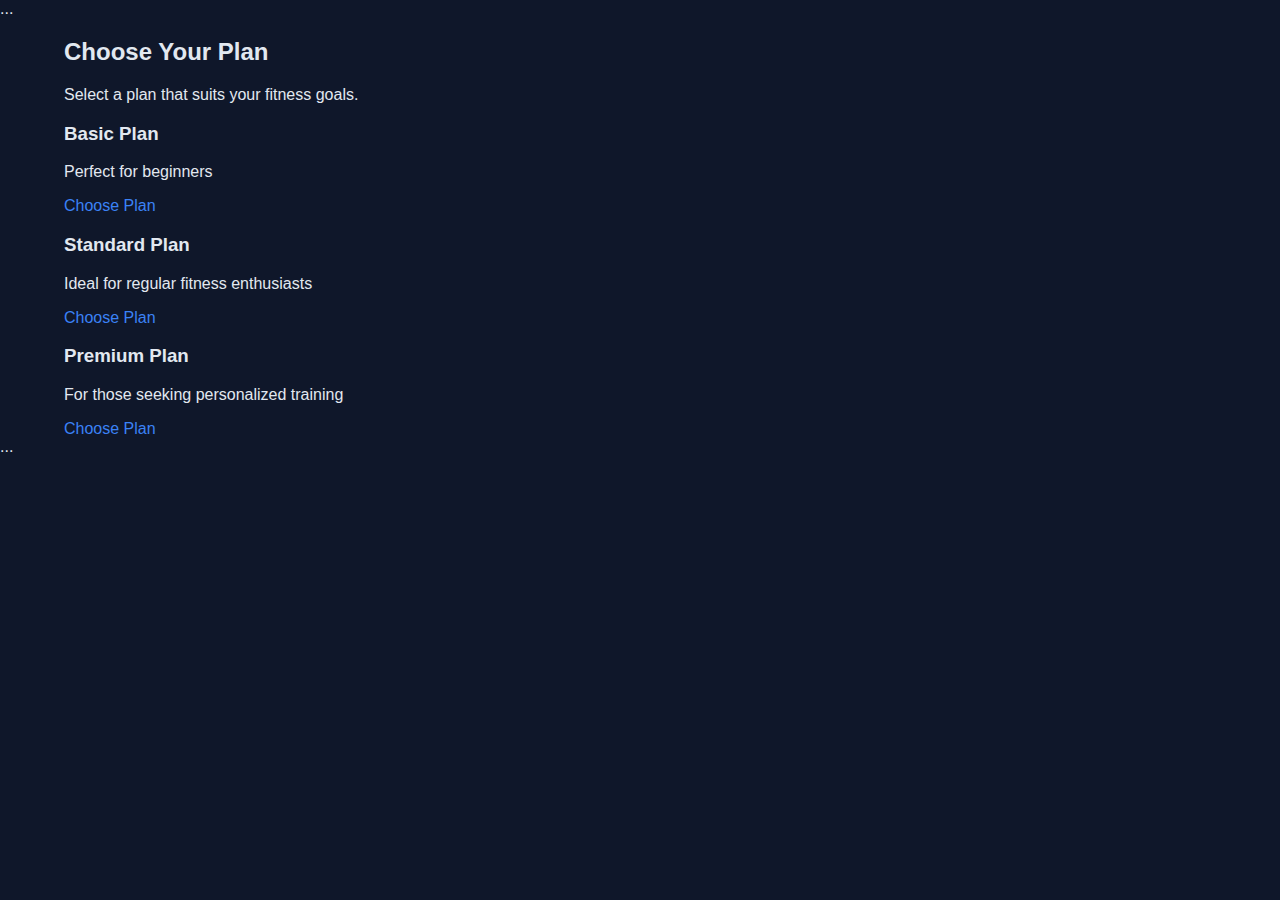
<file: choose-plan.html>
<!DOCTYPE html>
<html lang="en">
<head>
    <meta charset="UTF-8">
    <title>Choose Your Plan - Knockfit</title>
    <link rel="stylesheet" href="styles.css">
    <!-- Include the same head content as index.html -->
</head>
<body>
    <!-- Header -->
    <header>...</header>

    <!-- Choose Plan Section -->
    <section id="choose-plan" class="w-full py-20 bg-slate-800">
        <div class="container mx-auto px-6">
            <h2 class="text-4xl font-bold mb-6 text-white text-center">Choose Your Plan</h2>
            <p class="text-xl text-gray-300 mb-8 text-center">Select a plan that suits your fitness goals.</p>
            
            <div class="grid grid-cols-1 md:grid-cols-3 gap-8">
                <!-- Plan 1 -->
                <div class="benefit-card p-8 rounded-lg flex flex-col items-center text-center">
                    <h3 class="text-xl font-semibold mb-3">Basic Plan</h3>
                    <p class="text-gray-300 mb-6">Perfect for beginners</p>
                    <a href="https://wa.me/917011868545?text=Hello!%20I%20am%20interested%20in%20the%20Basic%20plan.%20Can%20you%20provide%20more%20details?" class="w-full py-3 bg-primary text-white font-semibold rounded-button whitespace-nowrap hover:bg-blue-600 transition-colors">Choose Plan</a>
                </div>
                
                <!-- Plan 2 -->
                <div class="benefit-card p-8 rounded-lg flex flex-col items-center text-center">
                    <h3 class="text-xl font-semibold mb-3">Standard Plan</h3>
                    <p class="text-gray-300 mb-6">Ideal for regular fitness enthusiasts</p>
                    <a href="https://wa.me/917011868545?text=Hello!%20I%20am%20interested%20in%20the%20Standard%20plan.%20Can%20you%20provide%20more%20details?" class="w-full py-3 bg-primary text-white font-semibold rounded-button whitespace-nowrap hover:bg-blue-600 transition-colors">Choose Plan</a>
                </div>
                
                <!-- Plan 3 -->
                <div class="benefit-card p-8 rounded-lg flex flex-col items-center text-center">
                    <h3 class="text-xl font-semibold mb-3">Premium Plan</h3>
                    <p class="text-gray-300 mb-6">For those seeking personalized training</p>
                    <a href="https://wa.me/917011868545?text=Hello!%20I%20am%20interested%20in%20the%20Premium%20plan.%20Can%20you%20provide%20more%20details?" class="w-full py-3 bg-primary text-white font-semibold rounded-button whitespace-nowrap hover:bg-blue-600 transition-colors">Choose Plan</a>
                </div>
            </div>
        </div>
    </section>

    <!-- Footer -->
    <footer>...</footer>
    <script src="script.js"></script>
</body>
</html>
</file>
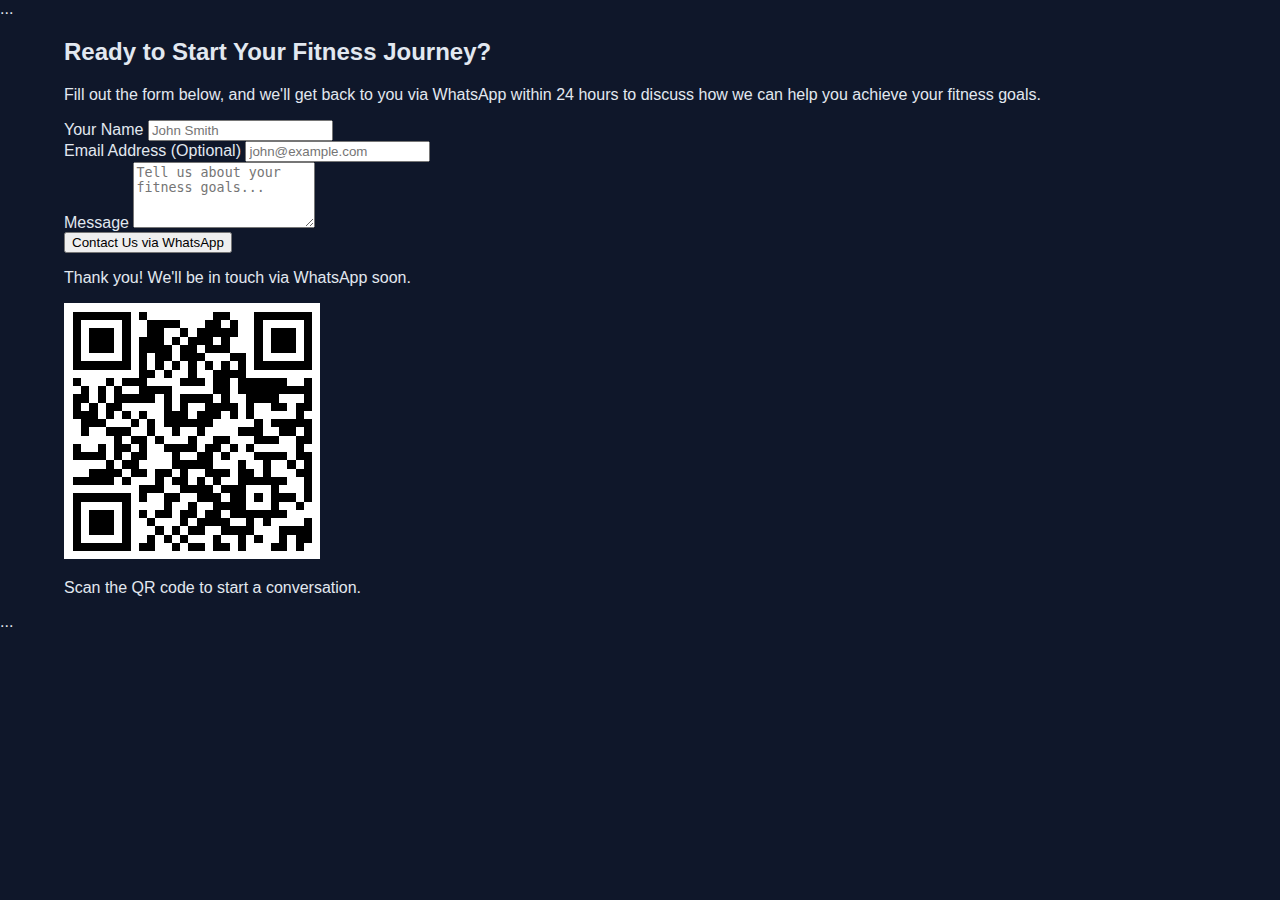
<file: contacts.html>
<!DOCTYPE html>
<html lang="en">
<head>
    <meta charset="UTF-8">
    <title>Contact - Knockfit</title>
    <link rel="stylesheet" href="styles.css">
    <!-- Include the same head content as index.html -->
</head>
<body>
    <!-- Header -->
    <header>...</header>

    <!-- Contact Section -->
    <section id="contact" class="w-full py-20 bg-slate-900">
        <div class="container mx-auto px-6">
            <div class="grid grid-cols-1 lg:grid-cols-2 gap-12 items-center">
                <div>
                    <h2 class="text-4xl font-bold mb-6 text-white">Ready to Start Your Fitness Journey?</h2>
                    <p class="text-xl text-gray-300 mb-8">Fill out the form below, and we'll get back to you via WhatsApp within 24 hours to discuss how we can help you achieve your fitness goals.</p>
                    
                    <form id="contactForm">
                        <div class="mb-6">
                            <label for="name" class="block mb-2 font-medium text-white">Your Name</label>
                            <input type="text" id="name" class="w-full px-4 py-3 bg-slate-700 border-none rounded focus:ring-2 focus:ring-primary" placeholder="John Smith" required>
                        </div>
                        
                        <div class="mb-6">
                            <label for="email" class="block mb-2 font-medium text-white">Email Address (Optional)</label>
                            <input type="email" id="email" class="w-full px-4 py-3 bg-slate-700 border-none rounded focus:ring-2 focus:ring-primary" placeholder="john@example.com">
                        </div>
                        
                        <div class="mb-6">
                            <label for="message" class="block mb-2 font-medium text-white">Message</label>
                            <textarea id="message" rows="4" class="w-full px-4 py-3 bg-slate-700 border-none rounded focus:ring-2 focus:ring-primary" placeholder="Tell us about your fitness goals..." required></textarea>
                        </div>
                        
                        <button type="submit" class="w-full py-3 bg-primary text-white font-semibold rounded-button whitespace-nowrap hover:bg-blue-600 transition-colors">Contact Us via WhatsApp</button>
                    </form>
                    
                    <div id="formSuccess" class="hidden mt-4 p-4 bg-green-500/20 border border-green-500 rounded text-center">
                        <p class="text-green-400">Thank you! We'll be in touch via WhatsApp soon.</p>
                    </div>
                </div>
                
                <div class="contact-form">
                    <!-- WhatsApp QR Code -->
                    <img src="assets/whatsapp-qr.png" alt="WhatsApp QR Code" class="w-48 h-48 mx-auto mb-6">
                    <p class="text-gray-300 text-center">Scan the QR code to start a conversation.</p>
                </div>
            </div>
        </div>
    </section>

    <!-- Footer -->
    <footer>...</footer>
    <script src="script.js"></script>
</body>
</html>
</file>
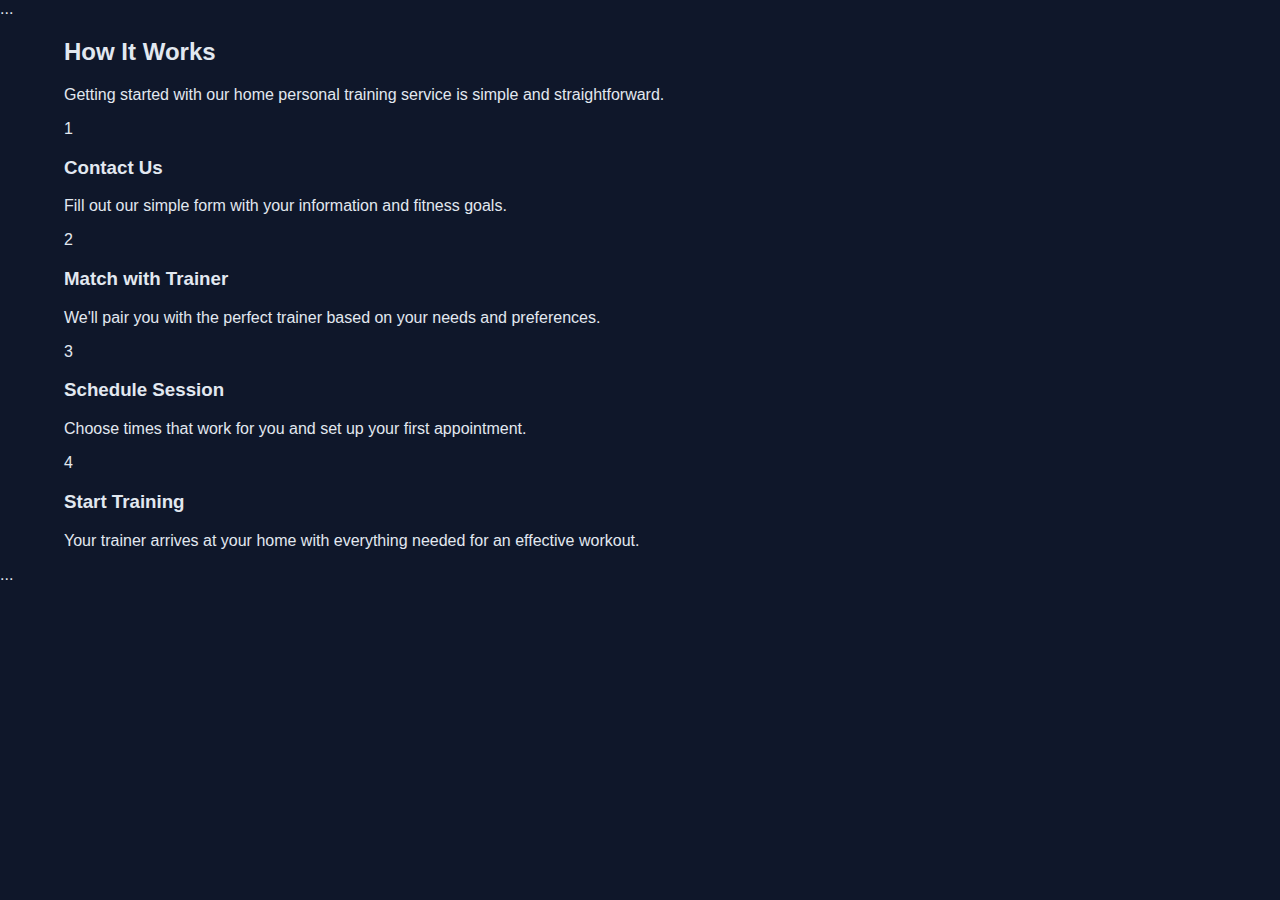
<file: how-it-works.html>
<!DOCTYPE html>
<html lang="en">
<head>
    <meta charset="UTF-8">
    <title>How It Works - Knockfit</title>
    <link rel="stylesheet" href="styles.css">
    <!-- Include the same head content as index.html -->
</head>
<body>
    <!-- Header -->
    <header>...</header>

    <!-- How It Works Section -->
    <section id="how-it-works" class="w-full py-20 bg-slate-800">
        <div class="container mx-auto px-6">
            <div class="text-center mb-16">
                <h2 class="text-4xl font-bold mb-4 text-white">How It Works</h2>
                <p class="text-xl text-gray-300 max-w-3xl mx-auto">Getting started with our home personal training service is simple and straightforward.</p>
            </div>
            
            <div class="grid grid-cols-1 md:grid-cols-2 lg:grid-cols-4 gap-8">
                <!-- Step 1 -->
                <div class="step-card p-8 rounded-lg relative">
                    <div class="absolute -top-5 -left-5 w-12 h-12 bg-primary rounded-full flex items-center justify-center text-white font-bold text-xl">1</div>
                    <div class="mb-6 h-16 flex items-center justify-center">
                        <i class="ri-message-3-line ri-2x text-primary"></i>
                    </div>
                    <h3 class="text-xl font-semibold mb-3">Contact Us</h3>
                    <p class="text-gray-300">Fill out our simple form with your information and fitness goals.</p>
                </div>
                
                <!-- Step 2 -->
                <div class="step-card p-8 rounded-lg relative">
                    <div class="absolute -top-5 -left-5 w-12 h-12 bg-primary rounded-full flex items-center justify-center text-white font-bold text-xl">2</div>
                    <div class="mb-6 h-16 flex items-center justify-center">
                        <i class="ri-user-search-line ri-2x text-primary"></i>
                    </div>
                    <h3 class="text-xl font-semibold mb-3">Match with Trainer</h3>
                    <p class="text-gray-300">We'll pair you with the perfect trainer based on your needs and preferences.</p>
                </div>
                
                <!-- Step 3 -->
                <div class="step-card p-8 rounded-lg relative">
                    <div class="absolute -top-5 -left-5 w-12 h-12 bg-primary rounded-full flex items-center justify-center text-white font-bold text-xl">3</div>
                    <div class="mb-6 h-16 flex items-center justify-center">
                        <i class="ri-calendar-check-line ri-2x text-primary"></i>
                    </div>
                    <h3 class="text-xl font-semibold mb-3">Schedule Session</h3>
                    <p class="text-gray-300">Choose times that work for you and set up your first appointment.</p>
                </div>
                
                <!-- Step 4 -->
                <div class="step-card p-8 rounded-lg relative">
                    <div class="absolute -top-5 -left-5 w-12 h-12 bg-primary rounded-full flex items-center justify-center text-white font-bold text-xl">4</div>
                    <div class="mb-6 h-16 flex items-center justify-center">
                        <i class="ri-run-line ri-2x text-primary"></i>
                    </div>
                    <h3 class="text-xl font-semibold mb-3">Start Training</h3>
                    <p class="text-gray-300">Your trainer arrives at your home with everything needed for an effective workout.</p>
                </div>
            </div>
        </div>
    </section>

    <!-- Footer -->
    <footer>...</footer>
    <script src="script.js"></script>
</body>
</html>
</file>
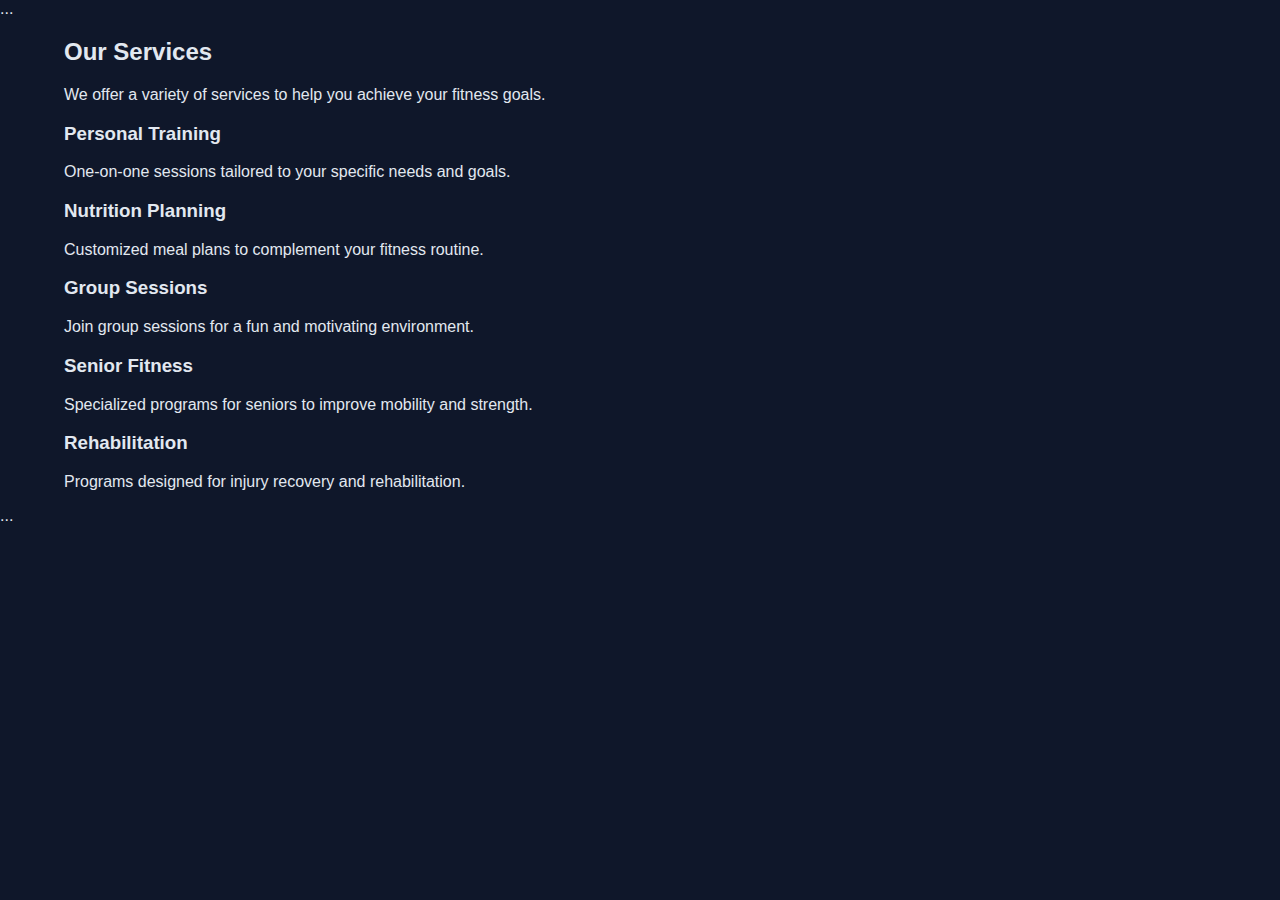
<file: services.html>
<!DOCTYPE html>
<html lang="en">
<head>
    <meta charset="UTF-8">
    <title>Services - Knockfit</title>
    <link rel="stylesheet" href="styles.css">
    <!-- Include the same head content as index.html -->
</head>
<body>
    <!-- Header -->
    <header>...</header>

    <!-- Services Section -->
    <section id="services" class="w-full py-20 bg-slate-900">
        <div class="container mx-auto px-6">
            <div class="text-center mb-16">
                <h2 class="text-4xl font-bold mb-4 text-white">Our Services</h2>
                <p class="text-xl text-gray-300 max-w-3xl mx-auto">We offer a variety of services to help you achieve your fitness goals.</p>
            </div>
            
            <div class="grid grid-cols-1 md:grid-cols-2 lg:grid-cols-4 gap-8">
                <!-- Service 1 -->
                <div class="benefit-card p-8 rounded-lg flex flex-col items-center text-center">
                    <div class="w-16 h-16 flex items-center justify-center bg-blue-500/20 rounded-full mb-6">
                        <i class="ri-time-line ri-xl text-primary"></i>
                    </div>
                    <h3 class="text-xl font-semibold mb-3" id="personal-training">Personal Training</h3>
                    <p class="text-gray-300">One-on-one sessions tailored to your specific needs and goals.</p>
                </div>
                
                <!-- Service 2 -->
                <div class="benefit-card p-8 rounded-lg flex flex-col items-center text-center">
                    <div class="w-16 h-16 flex items-center justify-center bg-blue-500/20 rounded-full mb-6">
                        <i class="ri-restaurant-line ri-xl text-primary"></i>
                    </div>
                    <h3 class="text-xl font-semibold mb-3 id="nutrition-planning">Nutrition Planning</h3>
                    <p class="text-gray-300">Customized meal plans to complement your fitness routine.</p>
                </div>
                
                <!-- Service 3 -->
                <div class="benefit-card p-8 rounded-lg flex flex-col items-center text-center">
                    <div class="w-16 h-16 flex items-center justify-center bg-blue-500/20 rounded-full mb-6">
                        <i class="ri-group-line ri-xl text-primary"></i>
                    </div>
                    <h3 class="text-xl font-semibold mb-3" id="group-sessions">Group Sessions</h3>
                    <p class="text-gray-300">Join group sessions for a fun and motivating environment.</p>
                </div>
                
                <!-- Service 4 -->
                <div class="benefit-card p-8 rounded-lg flex flex-col items-center text-center">
                    <div class="w-16 h-16 flex items-center justify-center bg-blue-500/20 rounded-full mb-6">
                        <i class="ri-user-star-line ri-xl text-primary"></i>
                    </div>
                    <h3 class="text-xl font-semibold mb-3" id="senior-fitness">Senior Fitness</h3>
                    <p class="text-gray-300">Specialized programs for seniors to improve mobility and strength.</p>
                </div>
                
                <!-- Service 5 -->
                <div class="benefit-card p-8 rounded-lg flex flex-col items-center text-center">
                    <div class="w-16 h-16 flex items-center justify-center bg-blue-500/20 rounded-full mb-6">
                        <i class="ri-healing-line ri-xl text-primary"></i>
                    </div>
                    <h3 class="text-xl font-semibold mb-3" id="rehabilitation">Rehabilitation</h3>
                    <p class="text-gray-300">Programs designed for injury recovery and rehabilitation.</p>
                </div>
            </div>
        </div>
    </section>

    <!-- Footer -->
    <footer>...</footer>
    <script src="script.js"></script>
</body>
</html>
</file>
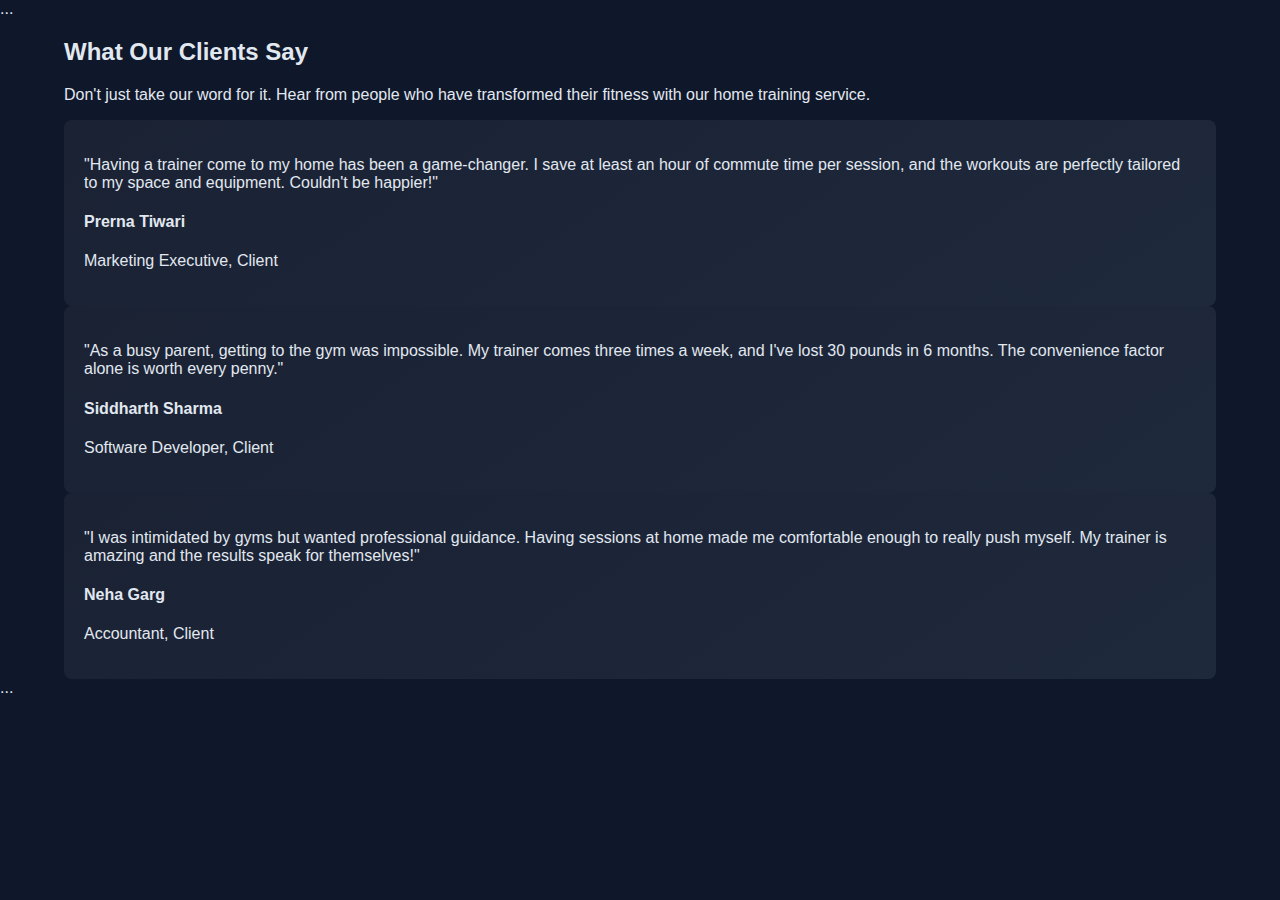
<file: testimonials.html>
<!DOCTYPE html>
<html lang="en">
<head>
    <meta charset="UTF-8">
    <title>Testimonials - Knockfit</title>
    <link rel="stylesheet" href="styles.css">
    <!-- Include the same head content as index.html -->
</head>
<body>
    <!-- Header -->
    <header>...</header>

    <!-- Testimonials Section -->
    <section id="testimonials" class="w-full py-20 bg-slate-900">
        <div class="container mx-auto px-6">
            <div class="text-center mb-16">
                <h2 class="text-4xl font-bold mb-4 text-white">What Our Clients Say</h2>
                <p class="text-xl text-gray-300 max-w-3xl mx-auto">Don't just take our word for it. Hear from people who have transformed their fitness with our home training service.</p>
            </div>
            
            <div class="grid grid-cols-1 md:grid-cols-3 gap-8">
                <!-- Testimonial 1 -->
                <div class="testimonial-card p-8 rounded-lg">
                    <div class="flex items-center mb-4">
                        <i class="ri-star-fill text-yellow-400"></i>
                        <i class="ri-star-fill text-yellow-400"></i>
                        <i class="ri-star-fill text-yellow-400"></i>
                        <i class="ri-star-fill text-yellow-400"></i>
                        <i class="ri-star-fill text-yellow-400"></i>
                    </div>
                    <p class="text-gray-300 mb-6">"Having a trainer come to my home has been a game-changer. I save at least an hour of commute time per session, and the workouts are perfectly tailored to my space and equipment. Couldn't be happier!"</p>
                    <div class="flex items-center">
                        <div class="w-12 h-12 rounded-full bg-gray-600 flex items-center justify-center mr-4">
                            <i class="ri-user-line text-white"></i>
                        </div>
                        <div>
                            <h4 class="font-semibold">Prerna Tiwari</h4>
                            <p class="text-sm text-gray-400">Marketing Executive, Client</p>
                        </div>
                    </div>
                </div>
                
                <!-- Testimonial 2 -->
                <div class="testimonial-card p-8 rounded-lg">
                    <div class="flex items-center mb-4">
                        <i class="ri-star-fill text-yellow-400"></i>
                        <i class="ri-star-fill text-yellow-400"></i>
                        <i class="ri-star-fill text-yellow-400"></i>
                        <i class="ri-star-fill text-yellow-400"></i>
                        <i class="ri-star-fill text-yellow-400"></i>
                    </div>
                    <p class="text-gray-300 mb-6">"As a busy parent, getting to the gym was impossible. My trainer comes three times a week, and I've lost 30 pounds in 6 months. The convenience factor alone is worth every penny."</p>
                    <div class="flex items-center">
                        <div class="w-12 h-12 rounded-full bg-gray-600 flex items-center justify-center mr-4">
                            <i class="ri-user-line text-white"></i>
                        </div>
                        <div>
                            <h4 class="font-semibold">Siddharth Sharma</h4>
                            <p class="text-sm text-gray-400">Software Developer, Client</p>
                        </div>
                    </div>
                </div>
                
                <!-- Testimonial 3 -->
                <div class="testimonial-card p-8 rounded-lg">
                    <div class="flex items-center mb-4">
                        <i class="ri-star-fill text-yellow-400"></i>
                        <i class="ri-star-fill text-yellow-400"></i>
                        <i class="ri-star-fill text-yellow-400"></i>
                        <i class="ri-star-fill text-yellow-400"></i>
                        <i class="ri-star-fill text-yellow-400"></i>
                    </div>
                    <p class="text-gray-300 mb-6">"I was intimidated by gyms but wanted professional guidance. Having sessions at home made me comfortable enough to really push myself. My trainer is amazing and the results speak for themselves!"</p>
                    <div class="flex items-center">
                        <div class="w-12 h-12 rounded-full bg-gray-600 flex items-center justify-center mr-4">
                            <i class="ri-user-line text-white"></i>
                        </div>
                        <div>
                            <h4 class="font-semibold">Neha Garg</h4>
                            <p class="text-sm text-gray-400">Accountant, Client</p>
                        </div>
                    </div>
                </div>
            </div>
        </div>
    </section>

    <!-- Footer -->
    <footer>...</footer>
    <script src="script.js"></script>
</file>
<file: styles.css>
/* styles.css */

:root {
    --primary: #3b82f6;
    --secondary: #10b981;
    --border-radius: 8px;
}

body {
    font-family: 'Inter', sans-serif;
    background-color: #0f172a;
    color: #e2e8f0;
    margin: 0;
    padding: 0;
}

.container {
    width: 90%;
    max-width: 1200px;
    margin: 0 auto;
}

a {
    color: var(--primary);
    text-decoration: none;
}

a:hover {
    color: var(--secondary);
}

.hero-section {
    background-image: linear-gradient(to right, rgba(15, 23, 42, 0.95), rgba(15, 23, 42, 0.7), rgba(15, 23, 42, 0.3)), url('https://readdy.ai/api/search-image?query=A%20professional%20personal%20trainer%20guiding%20a%20client%20through%20a%20workout%20in%20a%20modern%2C%20well-lit%20home%20setting.%20The%20trainer%20is%20demonstrating%20proper%20form%20for%20a%20dumbbell%20exercise.%20The%20home%20environment%20is%20stylish%20with%20minimal%20equipment.%20Natural%20light%20streams%20through%20large%20windows.%20The%20scene%20conveys%20comfort%2C%20professionalism%2C%20and%20personalized% %20attention&width=1600&height=800&seq=hero1&orientation=landscape');
    background-size: cover;
    background-position: center right;
    height: 600px;
    position: relative;
}

.testimonial-card {
    background: linear-gradient(145deg, #1a2234, #1e293b);
    padding: 20px;
    border-radius: var(--border-radius);
}

.benefit-card {
    background: linear-gradient(145deg, #1a2234, #1e293b;
    padding: 20px;
    border-radius: var(--border-radius);
    transition: all 0.3s ease;
}

.benefit-card:hover {
    transform: translateY(-5px);
    box-shadow: 0 10px 25px -5px rgba(59, 130, 246, 0.1);
}

.step-card {
    background: linear-gradient(145deg, #1a2234, #1e293b);
    padding: 20px;
    border-radius: var(--border-radius);
    position: relative;
}

.contact-form {
    background: linear-gradient(145deg, #1a2234, #1e293b);
    padding: 20px;
    border-radius: var(--border-radius);
}

button {
    cursor: pointer;
}

.rounded-button {
    border-radius: var(--border-radius);
}
</file>
